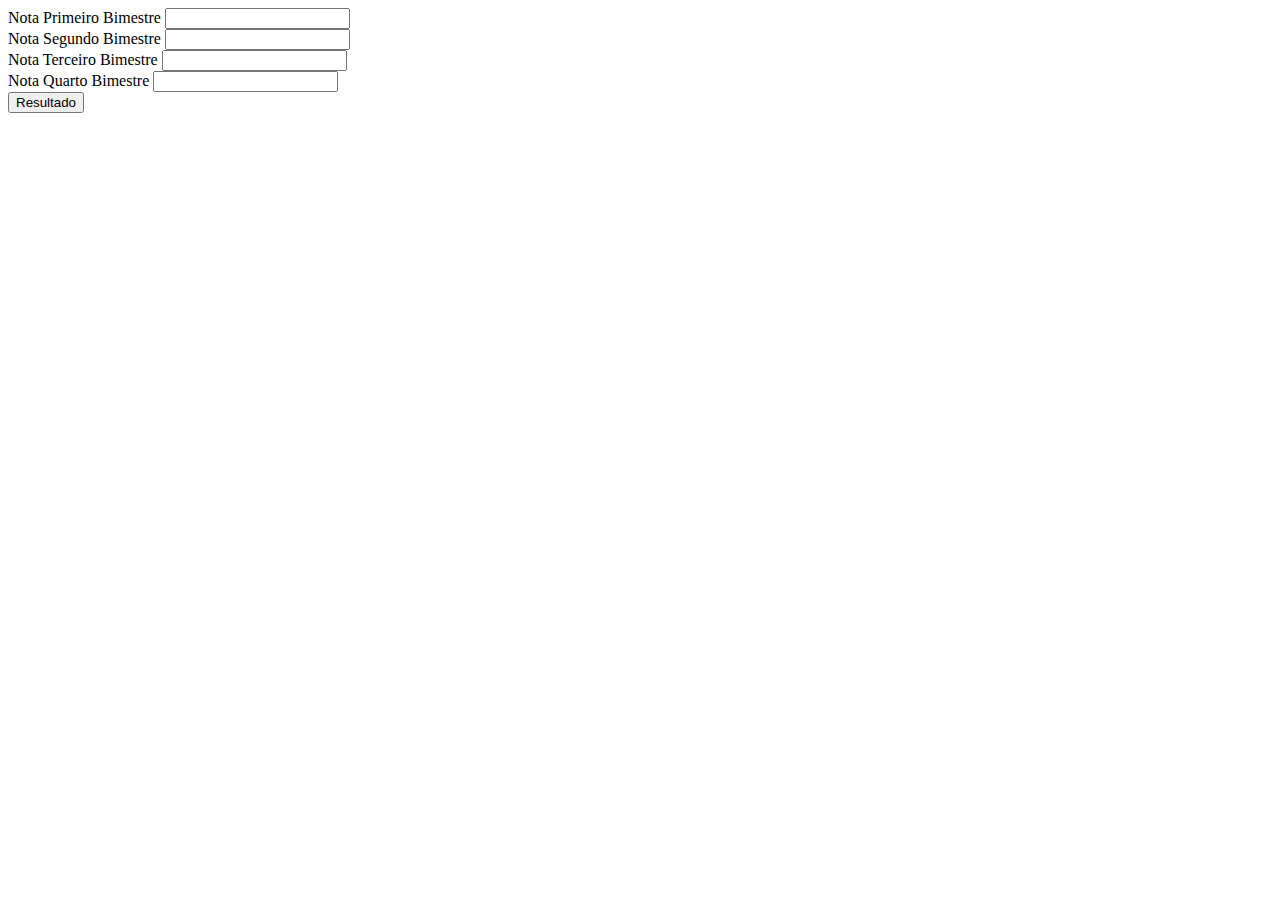
<file: calculadora.html>
<!DOCTYPE html>
<html lang="pt-br">

<head>
    <meta charset="UTF-8">
    <meta http-equiv="X-UA-Compatible" content="IE=edge">
    <meta name="viewport" content="width=device-width, initial-scale=1.0">
    <title>Calculadora</title>
</head>

<body>
    Nota Primeiro Bimestre <input id="n1"><br>
    Nota Segundo Bimestre <input id="n2"><br>
    Nota Terceiro Bimestre <input id="n3"><br>
    Nota Quarto Bimestre <input id="n4"><br>

    <button id="soma" onclick="Somar()"> Resultado </button>

    <div id=resposta></div>

    <script src="app.js"></script>
</body>

</html>
</file>
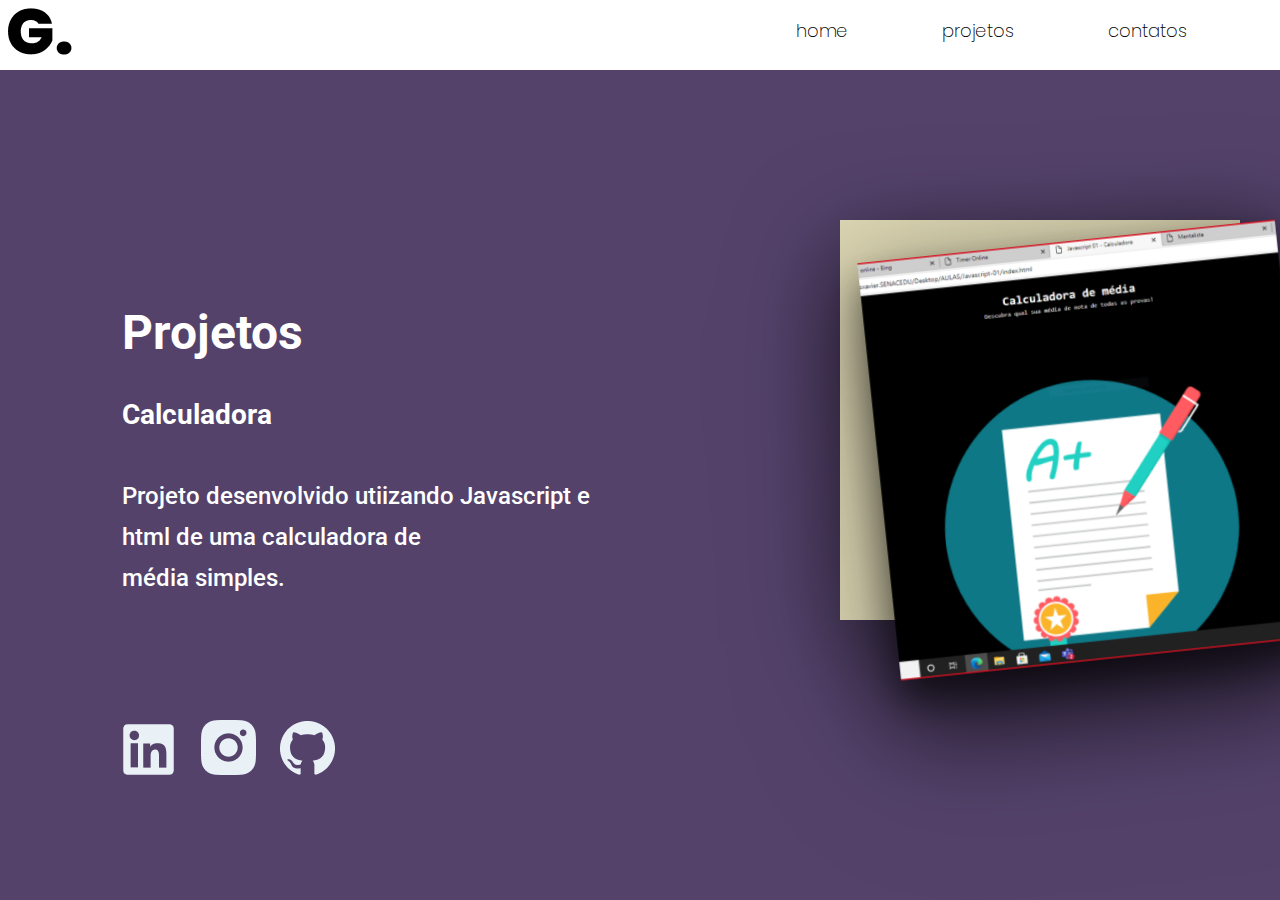
<file: projetos.html>
<!DOCTYPE html>
<html lang="pt-br">

<head>
    <meta charset="UTF-8">
    <meta http-equiv="X-UA-Compatible" content="IE=edge">
    <meta name="viewport" content="width=device-width, initial-scale=1.0">
    <title>Projetos</title>
    <link rel="stylesheet" href="projetos.css">
</head>

<body>

    <header>
        <nav class="menu">
            <img class="Glogo" src="G..png" alt="">

            <ul>
                <li><a href="index.html">home</a></li>
                <li><a href="">projetos</a></li>
                <li><a href="">contatos</a></li>
                
            </ul>
        </nav>
        <!---Menu-->
    </header>

    <div class="container">
        <div class="item-1">
            <div class="escritas">
                <h1 class="Titulo">Projetos</h1>
                <br>
                <h3>Calculadora</h3>
                <br>
                <p class="subtitulo">Projeto desenvolvido utiizando Javascript e <br>html de uma calculadora de <br>
                    média simples.</p>



            </div>

        </div>
        <div class="item-2">
            <a target="_blank" href="calculadora.html"> <img class="fotinho" src="Foto do guto.png" alt=""> </a>
           

        </div>

    </div>
    <div class="redes-sociais">
        <a class="linkdin" target="_blank" href="https://www.linkedin.com/in/davi-bandeira-716417238/"><img
                src="linkdin.png" alt=""></a>
        <a class="instaicon" target="_blank" href="https://www.instagram.com/bandeiraa_04/"><img src="instaicon.png"
                alt=""></a>
        <a class="github" target="_blank" href="https://github.com/daviibandeiraa"><img src="github.png" alt=""></a>
    </div>


    </div>


    </div>

    




</body>

</html>
</file>
<file: projetos.css>
@import url('https://fonts.googleapis.com/css2?family=Poppins:wght@900&display=swap');
@import url('https://fonts.googleapis.com/css2?family= Roboto: wght @300 & display=swap');


* {
    margin: 0;
    padding: 0;
    box-sizing: border-box;

}



header {
    width: 100%px;
    height: 70px;
    background-color: white;
    background-position: center;
    background-size: cover;
}

a {
    text-decoration: none;
}

header .menu {
    width: 100%;
    display: flex;
    align-items: center;
    justify-content: space-between;
    padding: 8px;
    margin-right: 40px;
}

.Glogo {
    font-family: 'Poppins', sans-serif;
    font-size: 30px;


}

.menu li {
    display: inline-block;
    margin-right: 80px;
    font-family: 'Poppins';
    font-style: normal;
    font-weight: 200;
    font-size: 18px;
    line-height: 10px;

}

.menu a {
    color: black;
    padding: 0px 5px;
    border-radius: 3px;
    transition: 200ms;


}



body {
    background-color: #54426B;
}

.titulo {
    font-family: 'Roboto';
    font-style: normal;
    font-weight: 900;
    font-size: 64px;
    line-height: 75px;



    color: #E9F1F7;
}

.h3 {
    font-family: 'Roboto';
    font-style: normal;
    font-weight: 700;
    font-size: 30px;
    line-height: 41px;
    color: #FFFFFF;
}




.linkdin {
    margin-top: 110px;
    margin-left: 123.29px;
    margin-right: 22.29px;
    width: 50px;
    height: 50px;
}

.instaicon {
    
    width: 50px;
    height: 50px;
}

.github {
    margin-left: 20px;
    width: 55px;
}


.container {
    display: flex;
    /* flex-direction: row; */
    /*justify-content: space-evenly;*/
    align-items: flex-start;


}

.item-1{
    margin-top: 242px;
    margin-left: 122px;
    font-family: 'Roboto';
    font-style: normal;
    font-weight: 500;
    font-size: 24px;
    line-height: 41px;
    


    color: #FFFFFF;
}

.item-2 {
    margin-left: 250px;
    margin-top: 150px;
    width: 400px;
    height: 400px;
    background-color: #DBD5B2;
    filter: drop-shadow(0px 24px 48px rgba(0, 0, 0, 0.5));
  
}

.fotinho{
    
    filter: drop-shadow(0px 24px 48px rgba(0, 0, 0, 0.5));
    width: 500px;
    height: 500px;
    transform: rotate(-6deg);
}

.redes-sociais{
    margin-top: 100px;
    
}
</file>
